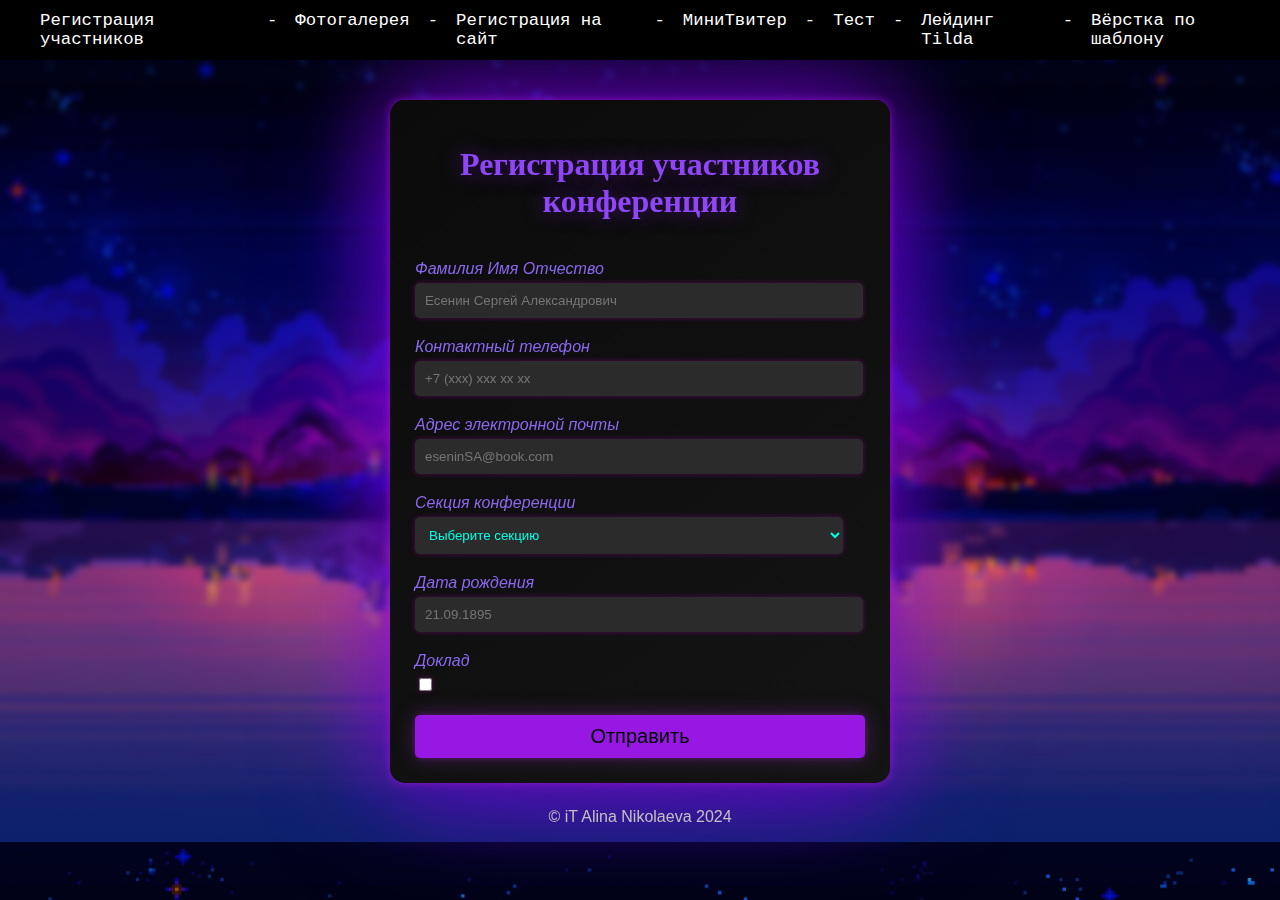
<file: index.html>
<!DOCTYPE html>
<html lang="ru">
<head>
    <meta charset="UTF-8">
    <meta name="viewport" content="width=device-width, initial-scale=1.0">
    <link rel="shortcut icon" href="Ико.png">
    <title>Регистрация участников конференции</title>

    <style>
    body {
        font-family: 'Arial', sans-serif;
        background-color: #1c1c1c;
        color: #ffffff;
        height: 100%;
        display: flex;
        justify-content: center;
        align-items: center;
        flex-direction: column;
        background-image: url(./Фио.jpg);
        backdrop-filter: blur(3px);
        background-size: cover;
        background-position: center;
        margin: 0;
    }

    .nav-bar {
        width: 100%;
        height: 60px;
        background: #000000;
        display: flex;
        justify-content: center;
        align-items: center;
        position: sticky;
        top: 0;
        left: 0;
        z-index: 3;
        font-size: 16px;
    }

    .nav-links-desktop {
        list-style: none;
        display: flex;
        margin: 0;
    }

    .nav-links-desktop a {
        color: #ffffff;
        text-decoration: none;
        margin: 0 18px;
        font-size: 13pt;
        font-family: 'Courier New', Courier, monospace;
        font-weight: 500;
        margin-left: 0%;
    }

    .nav-links-desktop a:hover {
        color: #918d8d;
    }

    .form-container, .result-container {
        background: linear-gradient(145deg, #0b0b0b, #141414);
        border-radius: 15px;
        padding: 25px;
        box-shadow:
        0 0 10px rgba(161, 21, 221, 0.7),  /* Первичный слабый свет */
        0 0 120px rgba(109, 3, 209, 0.5),  /* Средний свет */
        0 0 100px rgba(111, 11, 204, 0.4),  /* Более сильный свет */
        0 0 100px rgba(116, 11, 202, 0.3),  /* Еще более яркий свет */
        0 0 100px rgba(146, 7, 238, 0.2),  /* Самый сильный свет */
        0 0 100px rgba(165, 5, 239, 0.1);  /* Дополнительное свечение */
        width: 450px;
        text-align: center;
        margin-top: 40px;
    }

    h1 {
        color: #8e46f6;
        text-shadow: 0 0 20px #491572;
        margin-bottom: 40px;
        font-family: "Edu AU VIC WA NT Hand", cursive;
    }

    .form-group {
        margin-bottom: 20px;
        text-align: left;
    }

    .form-group label {
        display: block;
        margin-bottom: 5px;
        color: #8b67ef;
        font-style: italic;
    }

    .form-group input, .form-group select {
        width: 95%;
        padding: 10px;
        border: none;
        border-radius: 5px;
        background-color: #2b2b2b;
        color: #00ffe5;
        transition: 0.3s;
        box-shadow: 0 0 5px rgba(225, 5, 225, 0.321);
    }

    .form-group input:focus, .form-group select:focus {
        outline: none;
        box-shadow: 0 0 8px #ce05dc, 0 0 8px #0e08d2;
    }

    .form-group input[type="checkbox"] {
        width: auto;
    }

    .btn {
        background-color: #9718e2;
        font-size: 15pt;
        font-weight: 500;
        color: #000;
        border: none;
        border-radius: 5px;
        padding: 10px;
        cursor: pointer;
        transition: background-color 0.3s;
        width: 100%;
        box-shadow: 0 0 5px rgba(119, 38, 153, 0.5), 0 0 20px rgba(119, 38, 153, 0.5);
    }

    .btn:hover {
        background-color: #8221d2;
        box-shadow: 0 0 5px rgba(45, 85, 242, 0.321), 0 0 5px rgba(45, 85, 242, 0.321);
    }

    .error {
        color: #ff6666;
        font-size: 0.9em;
        margin-top: 5px;
        margin-bottom: 15px;
    }

    .bottom-text {
        text-align: center;
        color: #c4bec4;
        margin-top: 25px;
    }

    .result-container {
        display: none; /* Initially hidden */
    }

    .result-item {
        margin-bottom: 10px;
        text-align: left;
    }
    </style>

</head>
<body>
    <div class="nav-bar">
        <ul class="nav-links-desktop">
            <a href="index.html">Регистрация участников</a>
            <a href="">-</a>
            <a href="2.html">Фотогалерея</a>
            <a href="">-</a>
            <a href="3.html">Регистрация на сайт</a>
            <a href="">-</a>
            <a href="Twitter.html">МиниТвитер</a>
            <a href="">-</a>
            <a href="Test.html">Тест</a>
            <a href="">-</a>
            <a href="http://machinecnc.tilda.ws/">Лейдинг Tilda</a>
            <a href="">-</a>
            <a href="indexx.html">Вёрстка по шаблону</a>
        </ul>
    </div>

    <div class="form-container">
        <h1>Регистрация участников конференции</h1>
        <form id="registration-form">
            <div class="form-group">
                <label for="ФИО">Фамилия Имя Отчество</label>
                <input type="text" id="ФИО" name="ФИО" placeholder="Есенин Сергей Александрович" required>
                <div class="error" id="fullNameError"></div>
            </div>
            <div class="form-group">
                <label for="Телефон">Контактный телефон</label>
                <input type="tel" id="Телефон" name="Телефон" placeholder="+7 (xxx) xxx xx xx" required>
                <div class="error" id="phoneError"></div>
            </div>
            <div class="form-group">
                <label for="Email">Адрес электронной почты</label>
                <input type="email" id="Email" name="Email" placeholder="eseninSA@book.com" required>
                <div class="error" id="emailError"></div>
            </div>
            <div class="form-group">
                <label for="Секция конференции">Секция конференции</label>
                <select id="Секция конференции" name="Секция конференции" required>
                    <option value="">Выберите секцию</option>
                    <option value="Математика">Математика</option>
                    <option value="Физика">Физика</option>
                    <option value="Информатика">Информатика</option>
                </select>
                <div class="error" id="sectionError"></div>
            </div>
            <div class="form-group">
                <label for="Дата рождения">Дата рождения</label>
                <input type="text" id="Дата рождения" name="Дата рождения" placeholder="21.09.1895">
            </div>
            <div class="form-group">
                <label for="Доклад">Доклад</label>
                <input type="checkbox" id="Доклад" name="Доклад">
            </div>
            <div class="form-group" id="topic-container" style="display: none;">
                <label for="Тема доклада">Тема доклада</label>
                <input type="text" id="Тема доклада" name="Тема доклада">
            </div>
            <button type="submit" class="btn">Отправить</button>
        </form>
    </div>

    <div class="result-container" id="result-container">
        <h1>Ваши ответы</h1>
        <div class="result-item" id="resultFullName"></div>
        <div class="result-item" id="resultPhone"></div>
        <div class="result-item" id="resultEmail"></div>
        <div class="result-item" id="resultSection"></div>
        <div class="result-item" id="resultBirthDate"></div>
        <div class="result-item" id="resultReport"></div>
        <div class="result-item" id="resultTopic"></div>
    </div>

    <script>
        document.getElementById('Доклад').addEventListener('change', function() {
            const topicContainer = document.getElementById('topic-container');
            topicContainer.style.display = this.checked ? 'block' : 'none';
        });

        document.getElementById('registration-form').addEventListener('submit', function(event) {
            event.preventDefault();

            // Get form data
            const fullName = document.getElementById('ФИО').value.trim();
            const phone = document.getElementById('Телефон').value.trim();
            const email = document.getElementById('Email').value.trim();
            const section = document.getElementById('Секция конференции').value;
            const birthDate = document.getElementById('Дата рождения').value.trim();
            const isReport = document.getElementById('Доклад').checked;
            const topic = document.getElementById('Тема доклада').value.trim();

            // Basic validation
            let isValid = true;
            document.getElementById('fullNameError').textContent = '';
            document.getElementById('phoneError').textContent = '';
            document.getElementById('emailError').textContent = '';
            document.getElementById('sectionError').textContent = '';

            // Validate Full Name: Only Russian letters
            const fullNameRegex = /^[А-Яа-яЁё\s]+$/;
            if (!fullName || !fullNameRegex.test(fullName)) {
                document.getElementById('fullNameError').textContent = 'Пожалуйста, введите корректное ФИО (только буквы русского алфавита).';
                isValid = false;
            }

            // Validate Phone: Must start with +7, only digits, and 11 characters
            const phoneRegex = /^\+7\d{10}$/;
            if (!phone || !phoneRegex.test(phone)) {
                document.getElementById('phoneError').textContent = 'Пожалуйста, введите корректный номер телефона (должен начинаться с +7 и содержать 11 цифр).';
                isValid = false;
            }

            // Validate Email: Basic email format validation
            const emailRegex = /^[^\s@]+@[^\s@]+\.[^\s@]+$/;
            if (!email || !emailRegex.test(email)) {
                document.getElementById('emailError').textContent = 'Пожалуйста, введите корректный адрес электронной почты.';
                isValid = false;
            }

            // Validate Section: Ensure section is selected
            if (!section) {
                document.getElementById('sectionError').textContent = 'Пожалуйста, выберите секцию конференции.';
                isValid = false;
            }

            // If report is checked, validate topic
            if (isReport && !topic) {
                alert('Пожалуйста, введите тему вашего доклада.');
                isValid = false;
            }

            // If valid, display results
            if (isValid) {
                document.getElementById('resultFullName').textContent = 'ФИО: ' + fullName;
                document.getElementById('resultPhone').textContent = 'Телефон: ' + phone;
                document.getElementById('resultEmail').textContent = 'Email: ' + email;
                document.getElementById('resultSection').textContent = 'Секция: ' + section;
                document.getElementById('resultBirthDate').textContent = 'Дата рождения: ' + birthDate;
                document.getElementById('resultReport').textContent = 'Доклад: ' + (isReport ? 'Да' : 'Нет');
                document.getElementById('resultTopic').textContent = isReport ? 'Тема доклада: ' + topic : '';

                // Show the results container and hide the form
                document.querySelector('.form-container').style.display = 'none';
                document.getElementById('result-container').style.display = 'block';
            }
        });
    </script>
    <p class="bottom-text">&copy; iT Alina Nikolaeva 2024</p>
</body>
</html>
</file>
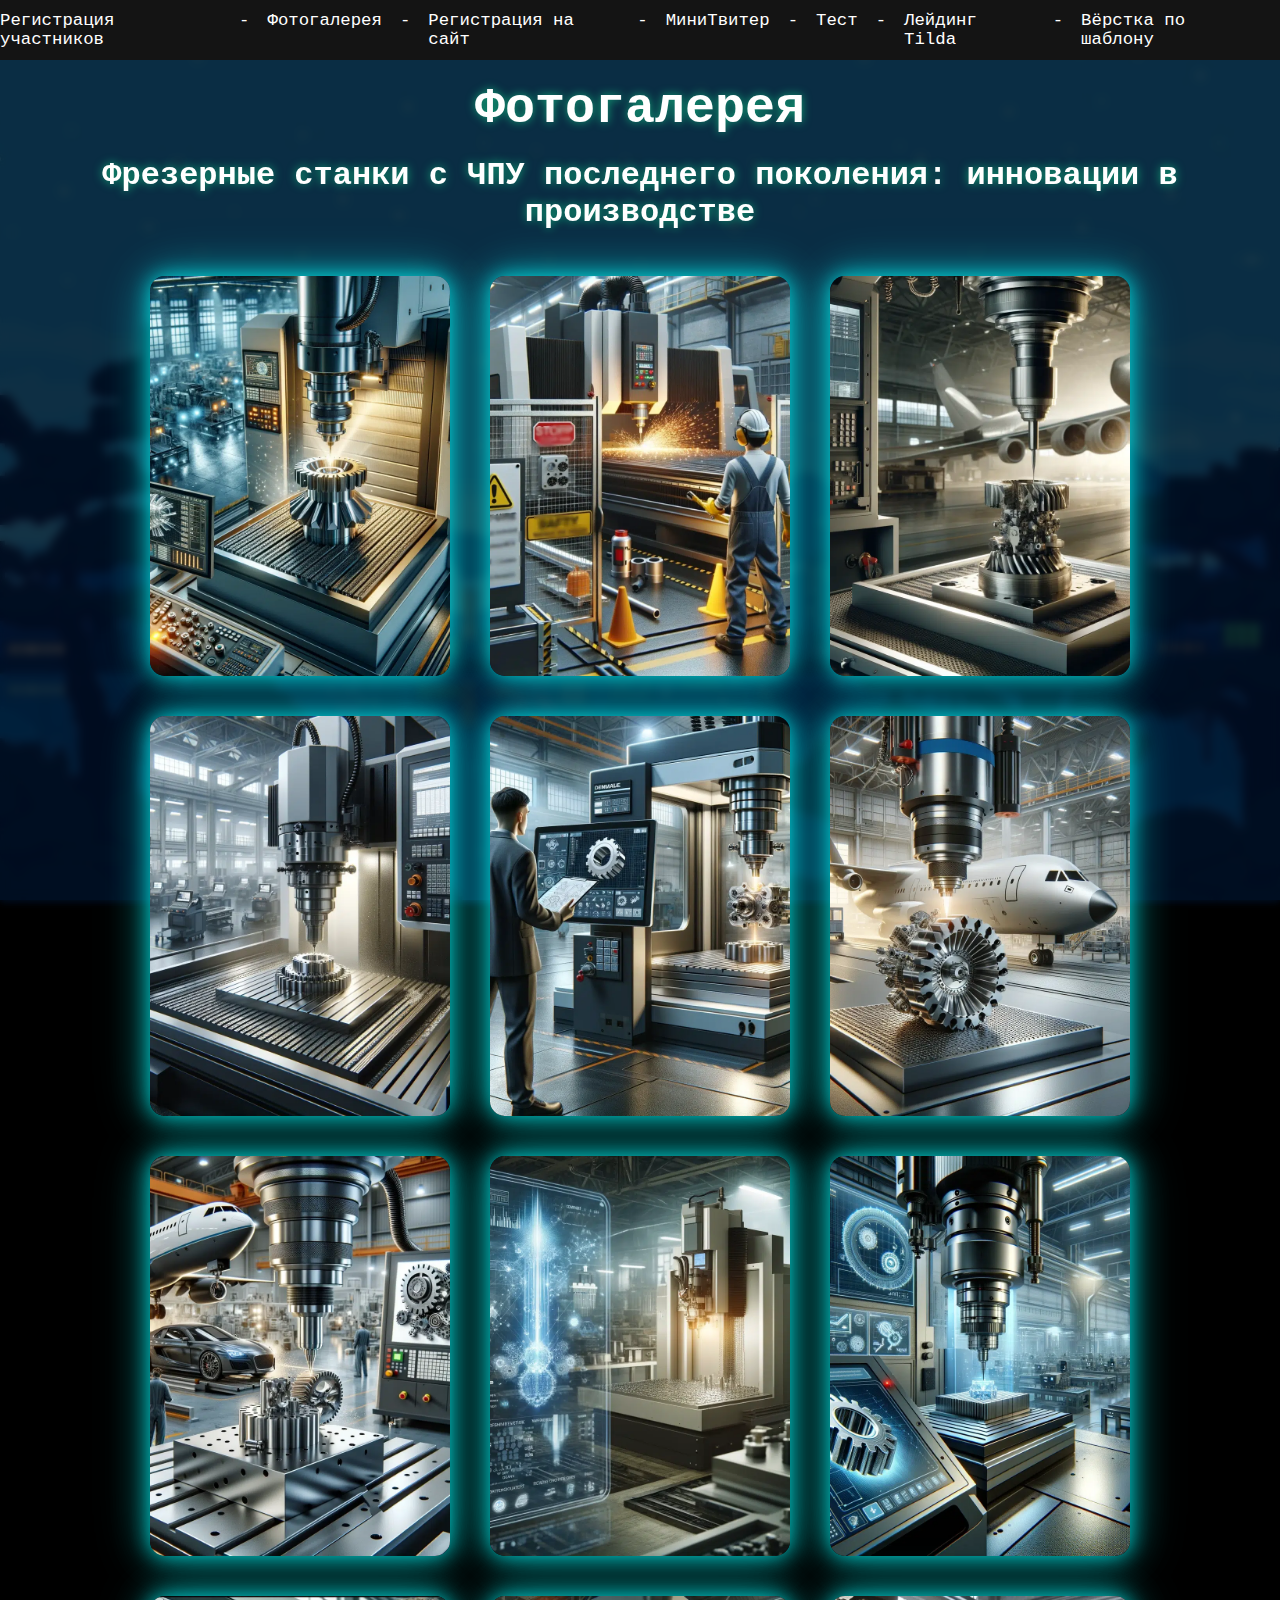
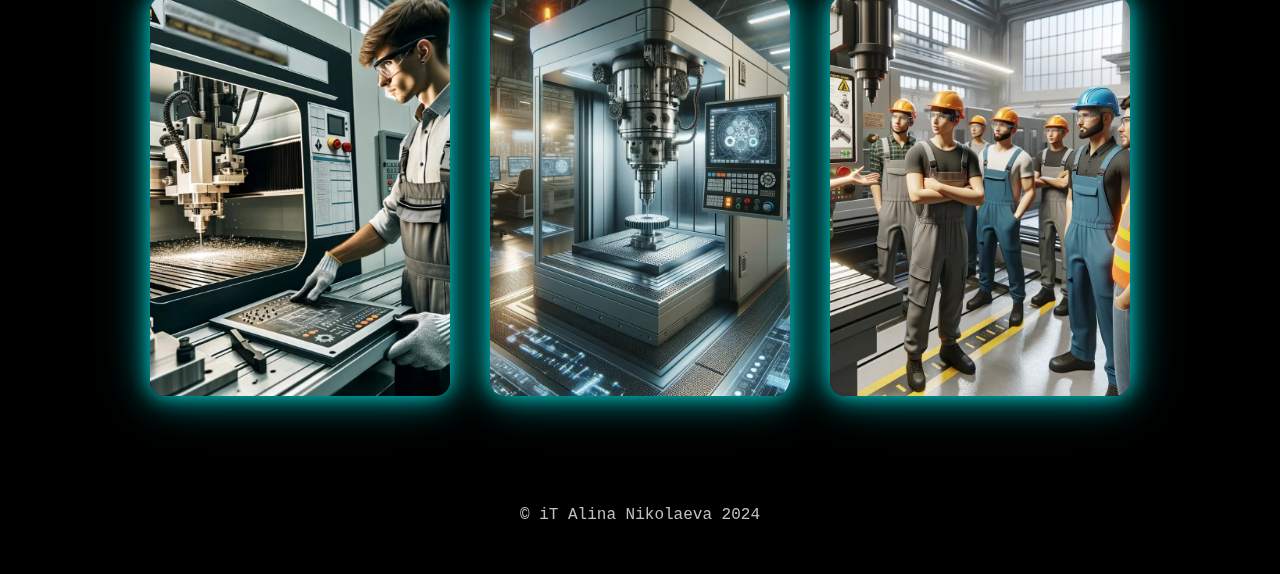
<file: 2.html>
<!DOCTYPE html>
<html lang="ru">
<head>
    <meta charset="UTF-8">
    <meta name="viewport" content="width=device-width, initial-scale=1.0">
    <link rel="shortcut icon" href="Иконка.png">
    <title>Фотогалерея CNC</title>
    <link rel="stylesheet" href="2.css">
    <script src="2.js"></script>
</head>
<body>
        <div class="background"></div>
      <div class="background">
        <div class="blur"></div>
      </div>
      
      <div class="nav-bar">
        <ul class="nav-links-desktop">
            <a href="index.html">Регистрация участников</a>
            <a href="">-</a>
            <a href="2.html">Фотогалерея</a>
            <a href="">-</a>
            <a href="3.html">Регистрация на сайт</a>
            <a href="">-</a>
            <a href="Twitter.html">МиниТвитер</a>
            <a href="">-</a>
            <a href="Test.html">Тест</a>
            <a href="">-</a>
            <a href="http://machinecnc.tilda.ws/">Лейдинг Tilda</a>
            <a href="">-</a>
            <a href="indexx.html">Вёрстка по шаблону</a>
        </ul>
    </div>

    <h1>Фотогалерея</h1>
    <h2>Фрезерные станки с ЧПУ последнего поколения: инновации в производстве</h2>
        <div class="gallery">
        <div class="photo" onclick="openModal(0)">
            <img src="1.webp" alt="Фото">
        </div>
        <div class="photo" onclick="openModal(1)">
            <img src="11.webp" alt="Фото11">
        </div>
        <div class="photo" onclick="openModal(2)">
            <img src="3.webp" alt="Фото3">
        </div>
        <div class="photo" onclick="openModal(3)">
            <img src="4.webp" alt="Фото4">
        </div>
        <div class="photo" onclick="openModal(4)">
            <img src="5.webp" alt="Фото5">
        </div>
        <div class="photo" onclick="openModal(5)">
            <img src="6.webp" alt="Фото6">
        </div>
        <div class="photo" onclick="openModal(6)">
            <img src="7.webp" alt="Фото7">
        </div>
        <div class="photo" onclick="openModal(7)">
            <img src="8.webp" alt="Фото8">
        </div>
        <div class="photo" onclick="openModal(8)">
            <img src="9.webp" alt="Фото9">
        </div>
        <div class="photo" onclick="openModal(9)">
            <img src="10.webp" alt="Фото10">
        </div>
        <div class="photo" onclick="openModal(10)">
            <img src="2.webp" alt="Фото2">
        </div>
        <div class="photo" onclick="openModal(11)">
            <img src="12.webp" alt="Фото12">
    </div>

    <!-- Модальное окно -->
    <div id="modal" class="modal">
        <span class="close" onclick="closeModal()">&times;</span>
        <img class="modal-content" id="modalImg">
        <div class="modal-controls">
            <span class="prev" onclick="changePhoto(-1)">&#10094;</span>
            <span class="next" onclick="changePhoto(1)">&#10095;</span>
        </div>
    </div>
    <p class="bottom-text">&copy; iT Alina Nikolaeva 2024</p>
</body>
</html>
</file>
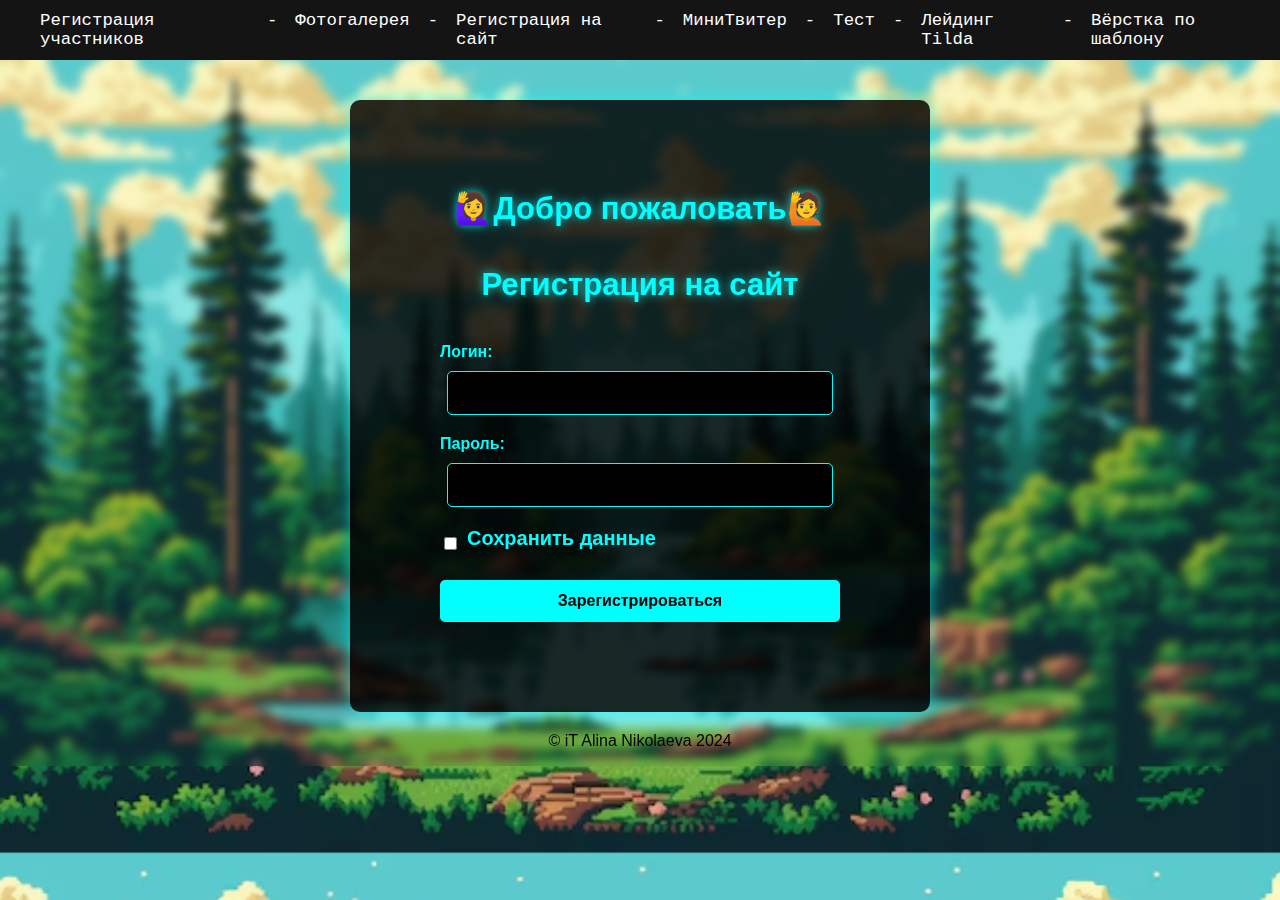
<file: 3.html>
<!DOCTYPE html>
<html lang="ru">
<head>
    <meta charset="UTF-8">
    <meta name="viewport" content="width=device-width, initial-scale=1.0">
    <link rel="shortcut icon" href="рег.png">
    <title>Регистрация и Вход</title>

    <style>
    body {
        font-family: 'Arial', sans-serif;
        background-color: #000;
        color: #fff;
        display: flex;
        flex-direction: column;
        justify-content: center;
        align-items: center;
        height: 100%;
        margin: 0;
        background-image: url(./лес\ вод..avif);
        background-size: cover;
        backdrop-filter: blur(5px);
    }

    .form-container {
        background: rgba(0, 0, 0, 0.828);
        padding: 90px;
        border-radius: 10px;
        box-shadow: 0 0 15px rgba(0, 255, 255, 0.5), 0 0 30px rgba(0, 255, 255, 0.2);
        width: 400px;
        text-align: center;
        margin-top: 40px;
    }

    h2 {
        color: #0ff;
        text-shadow: 0 0 10px rgba(0, 255, 255, 0.8);
        margin-bottom: 40px;
        font-size: 31.1px;
        margin-top: 0%;
                }

    label {
        display: block;
        text-align: left;
        margin-bottom: 10px;
        font-weight: bold;
        color: #0ff;
    }

    input[type="text"], input[type="password"] {
        width: 90%;
        padding: 12px;
        margin-bottom: 20px;
        border: 1px solid #0ff;
        border-radius: 5px;
        background: #000;
        color: #0ff;
        font-size: 16px;
    }

    .checkbox-container {
        display: flex;
        align-items: center;
        justify-content: left;
        margin-bottom: 20px;
    }

    .checkbox-container input {
        margin-right: 10px;
    }

    .checkbox-container label {
        font-size: 20px;
        color: #0ff;
    }

    button {
        width: 100%;
        padding: 12px;
        border: none;
        background-color: #0ff;
        color: #000;
        font-size: 16px;
        font-weight: bold;
        border-radius: 5px;
        cursor: pointer;
    }

    .message {
        color: #1aff00;
        font-size: 14px;
        margin-top: 10px;
    }

    .nav-bar {
        width: 100%;
        height: 60px;
        background: #141414;
        display: flex;
        justify-content: center;
        align-items: center;
        position: sticky;
        top: 0;
        left: 0;
        z-index: 3;
        font-size: 16px;
    }

    .nav-links-desktop {
        list-style: none;
        display: flex;
        margin: 0;
    }

    .nav-links-desktop a {
        color: #ffffff;
        text-decoration: none;
        margin: 0 18px;
        font-size: 13pt;
        font-family: 'Courier New', Courier, monospace;
        font-weight: 500;
        margin-left: 0%;
    }

    .nav-links-desktop a:hover {
        color: #918d8d;
    }

    .bottom-text {
        text-align: center;
        color: #000000;
        margin-top: 20px;
    }
    </style>

</head>
<body>
    <div class="nav-bar">
        <ul class="nav-links-desktop">
            <a href="index.html">Регистрация участников</a>
            <a href="">-</a>
            <a href="2.html">Фотогалерея</a>
            <a href="">-</a>
            <a href="3.html">Регистрация на сайт</a>
            <a href="">-</a>
            <a href="Twitter.html">МиниТвитер</a>
            <a href="">-</a>
            <a href="Test.html">Тест</a>
            <a href="">-</a>
            <a href="http://machinecnc.tilda.ws/">Лейдинг Tilda</a>
            <a href="">-</a>
            <a href="indexx.html">Вёрстка по шаблону</a>
        </ul>
    </div>

    <!-- Форма регистрации -->
    <div id="registration-form" class="form-container" style="display: block;">
        <h2>&#128587;&#8205;&#9792;&#65039;&#65039;Добро пожаловать&#128587;</h2>
        <h2>Регистрация на сайт</h2>
        <form onsubmit="registerUser(event)">
            <label for="login">Логин:</label>
            <input type="text" id="login" required pattern="[A-Za-z0-9_-]+">

            <label for="password">Пароль:</label>
            <input type="password" id="password" required minlength="6">

            <div class="checkbox-container">
                <input type="checkbox" id="remember" name="remember">
                <label for="remember">Сохранить данные</label>
            </div>

            <div class="message" id="register-message"></div>

            <button type="submit">Зарегистрироваться</button>
        </form>
    </div>

    <!-- Форма входа -->
    <div id="login-form" class="form-container" style="display: none;">
        <h2>Вход</h2>
        <form onsubmit="loginUser(event)">
            <label for="login">Логин:</label>
            <input type="text" id="login-input" required>

            <label for="password">Пароль:</label>
            <input type="password" id="password-input" required>

            <div class="checkbox-container">
                <input type="checkbox" id="auto-login" name="auto-login">
                <label for="auto-login">Автоматически авторизоваться</label>
            </div>

            <div class="message" id="login-message"></div>

            <button type="submit">Войти</button>
        </form>
    </div>

    <!-- Логика регистрации и входа -->
    <script>
        let users = [];

        function isLoginUnique(login) {
            return !users.some(user => user.login === login);
        }

        function registerUser(event) {
            event.preventDefault();
            const login = document.getElementById('login').value;
            const password = document.getElementById('password').value;
            const remember = document.getElementById('remember').checked;
            const message = document.getElementById('register-message');

            if (isLoginUnique(login)) {
                users.push({ login, password });
                if (remember) {
                    localStorage.setItem('users', JSON.stringify(users));
                }
                message.textContent = 'Регистрация прошла успешно! Перенаправление на вход...';
                setTimeout(showLoginForm, 1000);
            } else {
                message.textContent = 'Пользователь с таким логином уже существует!';
            }
        }

        function showLoginForm() {
            document.getElementById('registration-form').style.display = 'none';
            document.getElementById('login-form').style.display = 'block';
        }

        function loginUser(event) {
            event.preventDefault();
            const login = document.getElementById('login-input').value;
            const password = document.getElementById('password-input').value;
            const autoLogin = document.getElementById('auto-login').checked;
            const message = document.getElementById('login-message');

            const user = users.find(user => user.login === login && user.password === password);

            if (user) {
                if (autoLogin) {
                    localStorage.setItem('currentUser', JSON.stringify(user));
                } else {
                    sessionStorage.setItem('currentUser', JSON.stringify(user));
                }
                message.textContent = 'Вход выполнен! Перенаправление на страницу сообщений...';
                setTimeout(redirectToMessages, 1000);
            } else {
                message.textContent = 'Неверный логин или пароль!';
            }
        }

        function redirectToMessages() {
            window.location.href = 'messages.html';
        }

        window.onload = function() {
            const savedUsers = localStorage.getItem('users');
            if (savedUsers) {
                users = JSON.parse(savedUsers);
            }

            const currentUser = JSON.parse(localStorage.getItem('currentUser') || sessionStorage.getItem('currentUser'));
            if (currentUser) {
                window.location.href = 'messages.html';
            }
        };
    </script>
    <p class="bottom-text">&copy; iT Alina Nikolaeva 2024</p>
</body>
</html>
</file>
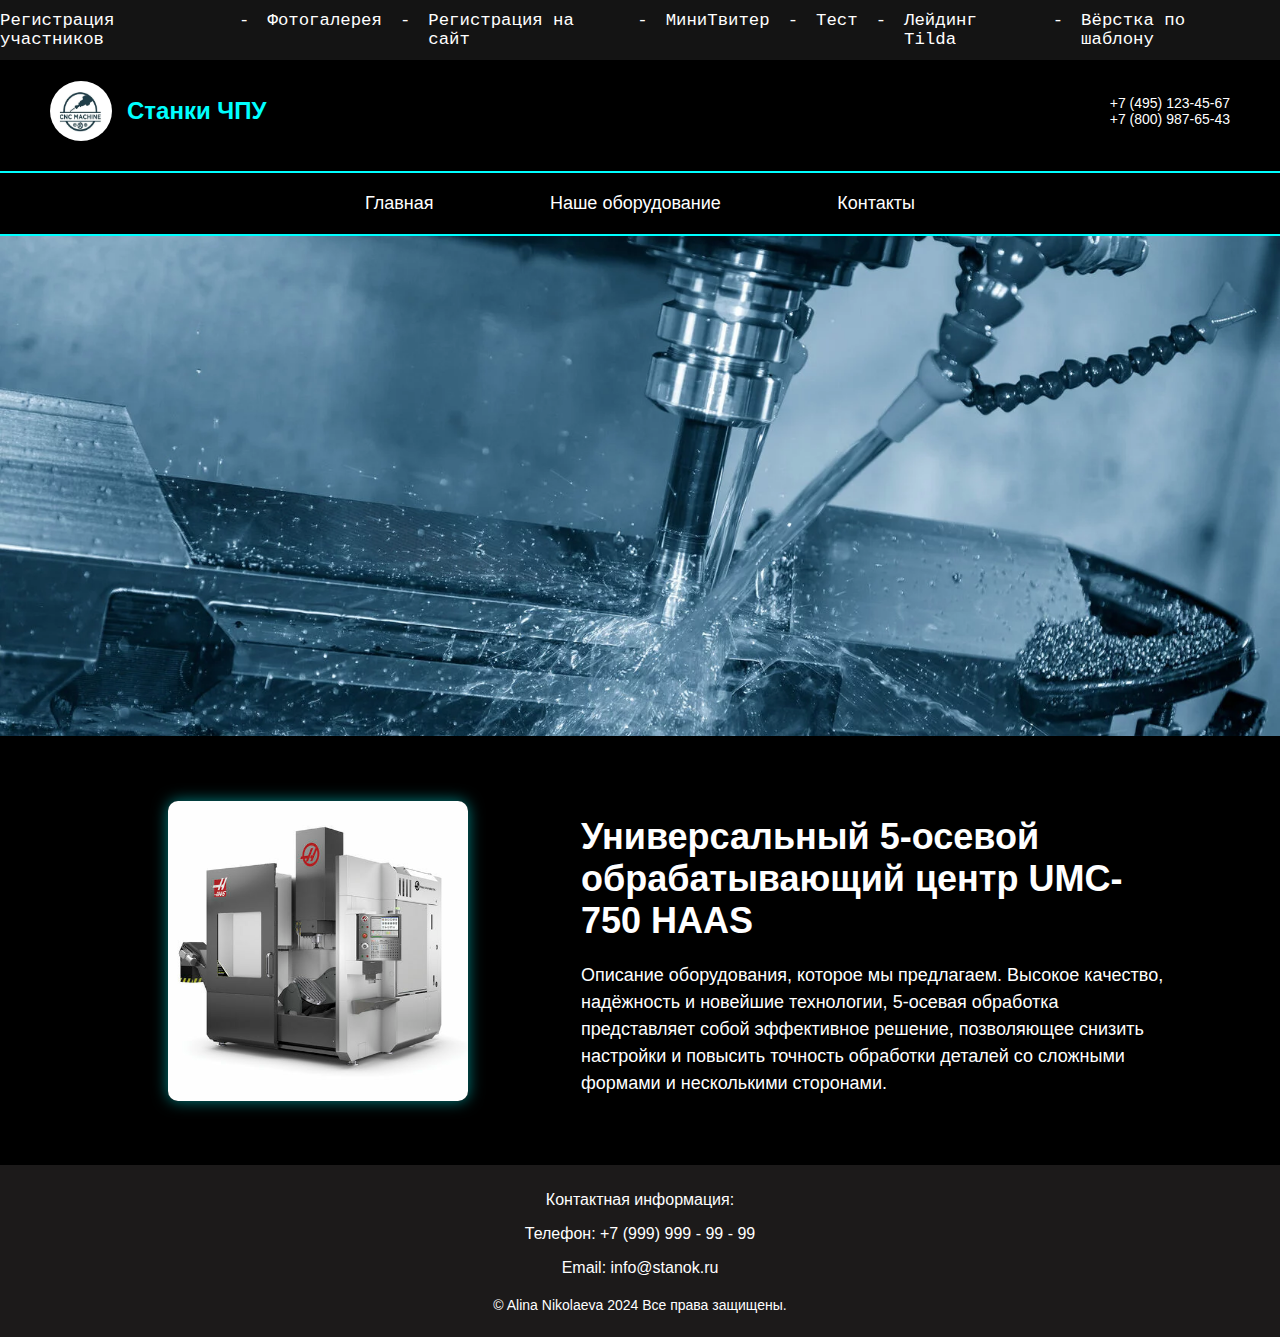
<file: indexx.html>
<!DOCTYPE html>
<html lang="ru">
<head>
    <meta charset="UTF-8">
    <meta name="viewport" content="width=device-width, initial-scale=1.0">
    <link rel="shortcut icon" href="logo.jpg">
    <title>Вёрстка</title>

    <style>
    /* Общие стили для страницы */
    body {
        font-family: 'Arial', sans-serif;
        margin: 0;
        padding: 0;
        background-color: #000;
        color: #fff;
    }

    /* Шапка сайта */
    .header {
        display: flex;
        justify-content: space-between;
        align-items: center;
        padding: 30px 50px;
        background-color: rgba(0, 0, 0, 0.8);
        border-bottom: 2px solid #0ff;
        margin-top: 4%;
    }

    .logo {
        display: flex;
        align-items: center;
    }

    .logo img {
        width: 62px;
        height: 60px;
        margin-right: 15px;
        border-radius: 80%;
    }

    .logo h1 {
        color: #0ff;
        margin: 0;
        font-size: 24px;
    }

    .contacts {
        text-align: right;
    }

    .contacts p {
        margin: 0;
        font-size: 14px;
    }

    /* Навигация */
    .banner {
        background-color: rgba(0, 0, 0, 0.9);
        padding: 20px 0;
        text-align: center;
        background-color: rgba(0, 0, 0, 0.8);
        border-bottom: 2px solid #0ff;
        margin-top: 0%;
    }

    .banner-nav {
        list-style: none;
        padding: 0;
        margin: 0;
    }

    .banner-nav li {
        display: inline-block;
        margin: 0 16px;
    }

    .banner-nav a {
        color: #fff;
        text-decoration: none;
        font-size: 18px;
        padding: 10px 40px;
        font-weight: 100;
    }

    .banner-nav a:hover {
        color: #9e99998f;
    }

    /* Блок с изображением во всю ширину */
    .image-block {
        width: 100%;
        height: 500px;
        background: url('./baner.jpg') no-repeat center center;
        background-size: cover;
        position: relative;
    }

    /* Блок с изображением и текстом */
    .info-block {
        display: flex;
        justify-content: space-between;
        padding: 50px;
        align-items: center;
        background-color: rgba(0, 0, 0, 0.9);
    }

    .info-block img {
        width: 300px;
        height: 300px;
        border-radius: 10px;
        box-shadow: 0 0 15px rgba(0, 255, 255, 0.5);
        margin-left: 10%;
    }

    .info-text {
        max-width: 50%;
        color: #fff;
        text-align: left;
        padding-left: 20px;
        margin-right: 5%;
    }

    .info-text h2 {
        font-size: 36px;
        margin-bottom: 20px;
    }

    .info-text p {
        font-size: 18px;
        line-height: 1.5;
    }

    /* Стили для навбара */
    .nav-bar {
        width: 100%;
        height: 60px;
        background: #141414;
        display: flex;
        justify-content: center;
        align-items: center;
        position: fixed;
        top: 0;
        left: 0;
        z-index: 3;
        font-size: 16px;
    }

    .nav-links-desktop {
        list-style: none;
        display: inline-flex;
        padding: 0;
    }

    .nav-links-desktop a {
        color: #ffffff;
        text-decoration: none;
        margin: 0 18px;
        font-size: 13pt;
        font-family: 'Courier New', Courier, monospace;
        font-weight: 500;
        margin-left: 0%;
    }
    
    .nav-links-desktop a:hover {
        color: #00ffcc;
    }
    </style>

</head>
<body>
    <div class="nav-bar">
        <ul class="nav-links-desktop">
            <a href="index.html">Регистрация участников</a>
            <a href="">-</a>
            <a href="2.html">Фотогалерея</a>
            <a href="">-</a>
            <a href="3.html">Регистрация на сайт</a>
            <a href="">-</a>
            <a href="Twitter.html">МиниТвитер</a>
            <a href="">-</a>
            <a href="Test.html">Тест</a>
            <a href="">-</a>
            <a href="http://machinecnc.tilda.ws/">Лейдинг Tilda</a>
            <a href="">-</a>
            <a href="indexx.html">Вёрстка по шаблону</a>
        </ul>
    </div>

    <!-- Шапка сайта -->
    <div class="header">
        <div class="logo">
            <img src="logo.jpg" alt="Логотип">
            <h1>Станки ЧПУ</h1>
        </div>
        <div class="contacts">
            <p>+7 (495) 123-45-67</p>
            <p>+7 (800) 987-65-43</p>
        </div>
    </div>

    <!-- Баннер с навигацией -->
    <div class="banner">
        <ul class="banner-nav">
            <li><a href="#home">Главная</a></li>
            <li><a href="#equipment">Наше оборудование</a></li>
            <li><a href="#contacts">Контакты</a></li>
        </ul>
    </div>

    <!-- Блок с изображением во всю ширину -->
    <div class="image-block"></div>

    <!-- Информационный блок с фото -->
    <div class="info-block">
        <img src="stanok.jpg" alt="Фото оборудования">
        <div class="info-text">
            <h2>Универсальный 5-осевой обрабатывающий центр UMC-750 HAAS</h2>
            <p>Описание оборудования, которое мы предлагаем. Высокое качество, надёжность и новейшие технологии, 5-осевая обработка представляет собой эффективное решение, позволяющее снизить настройки и повысить точность обработки деталей со сложными формами и несколькими сторонами.</p>
        </div>
    </div>

    <!-- Подвал сайта -->
<footer style="background-color: rgba(53, 50, 50, 0.527); padding: 10px 0; color: #fff; text-align: center;">
    
    <div style="margin-bottom: 20px;">
        <p style="font-size: 16px;">Контактная информация:</p>
        <p>Телефон: +7 (999) 999 - 99 - 99</p>
        <p>Email: info@stanok.ru</p>
    </div>
    <div>
        <p style="font-size: 14px;">&copy; Alina Nikolaeva 2024 Все права защищены.</p>
    </div>
</footer>
</body>
</html>
</file>
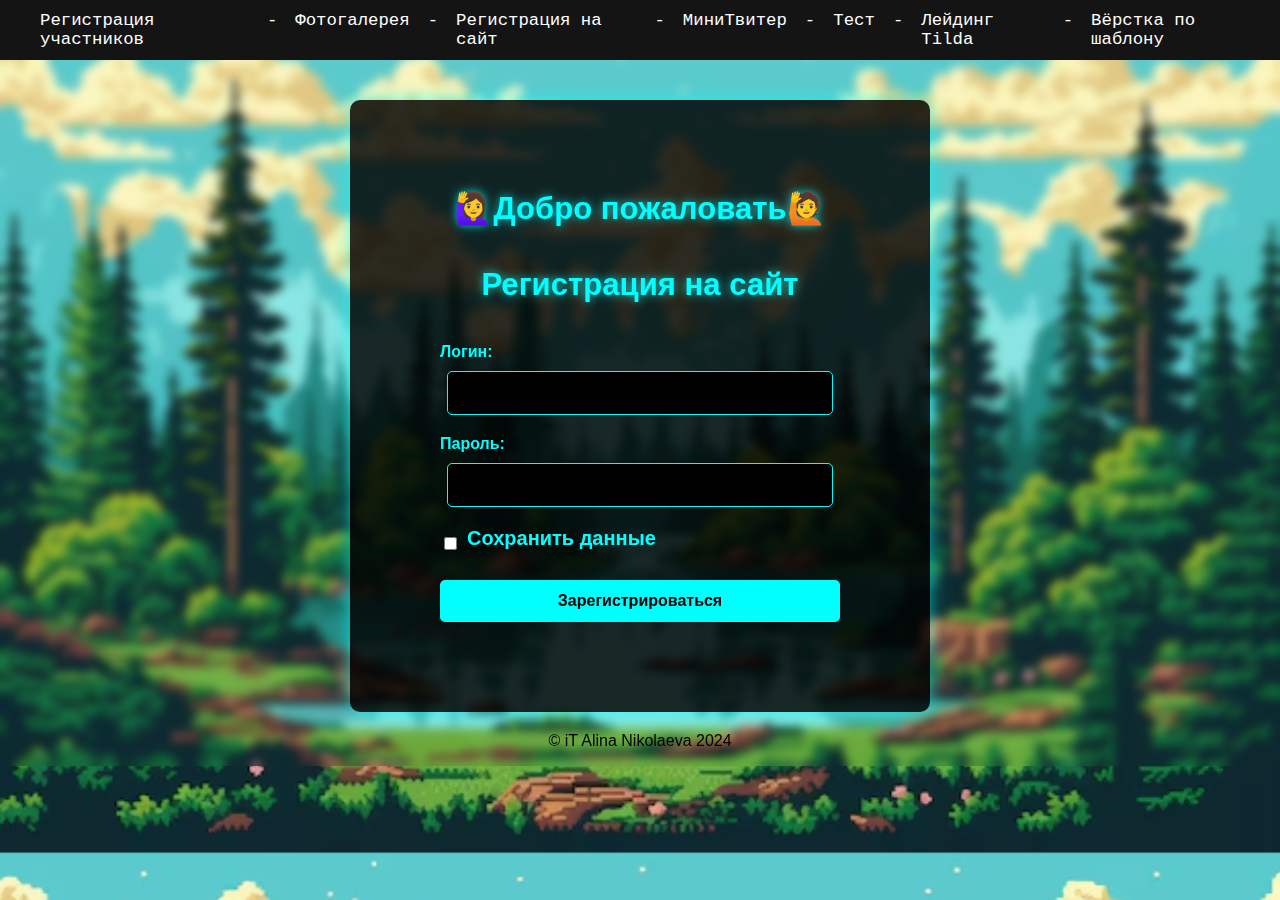
<file: messages.html>
<!DOCTYPE html>
<html lang="ru">
<head>
    <meta charset="UTF-8">
    <meta name="viewport" content="width=device-width, initial-scale=1.0">
    <title>Сообщения</title>
    <style>
        body {
            font-family: 'Arial', sans-serif;
            background-color: #000;
            color: #fff;
            display: flex;
            justify-content: center;
            align-items: center;
            height: 100vh;
            margin: 0;
        }

        .message-container {
            text-align: center;
            color: #0ff;
            font-size: 24px;
            background: rgba(0, 0, 0, 0.8);
            padding: 20px;
            border-radius: 10px;
            box-shadow: 0 0 15px rgba(0, 255, 255, 0.5), 0 0 30px rgba(0, 255, 255, 0.2);
        }
    </style>
</head>
<body>

    <div class="message-container">
        <h1>Добро пожаловать на страницу сообщений!</h1>
        <p>Здесь будут отображаться ваши сообщения.</p>
        <button onclick="logout()">Выйти</button>
    </div>

    <script>
        function checkAuthorization() {
            const currentUser = JSON.parse(localStorage.getItem('currentUser') || sessionStorage.getItem('currentUser'));
            if (!currentUser) {
                window.location.href = '3.html'; // Редирект на страницу регистрации
            }
        }

        function logout() {
            // Удаляем данные авторизации из localStorage и sessionStorage
            localStorage.removeItem('currentUser');
            sessionStorage.removeItem('currentUser');

            // Перенаправляем на страницу регистрации
            window.location.href = '3.html'; // Важно: здесь должен быть корректный путь к странице
        }

        // Проверяем авторизацию при загрузке страницы
        window.onload = checkAuthorization;
    </script>

</body>
</html>
</file>
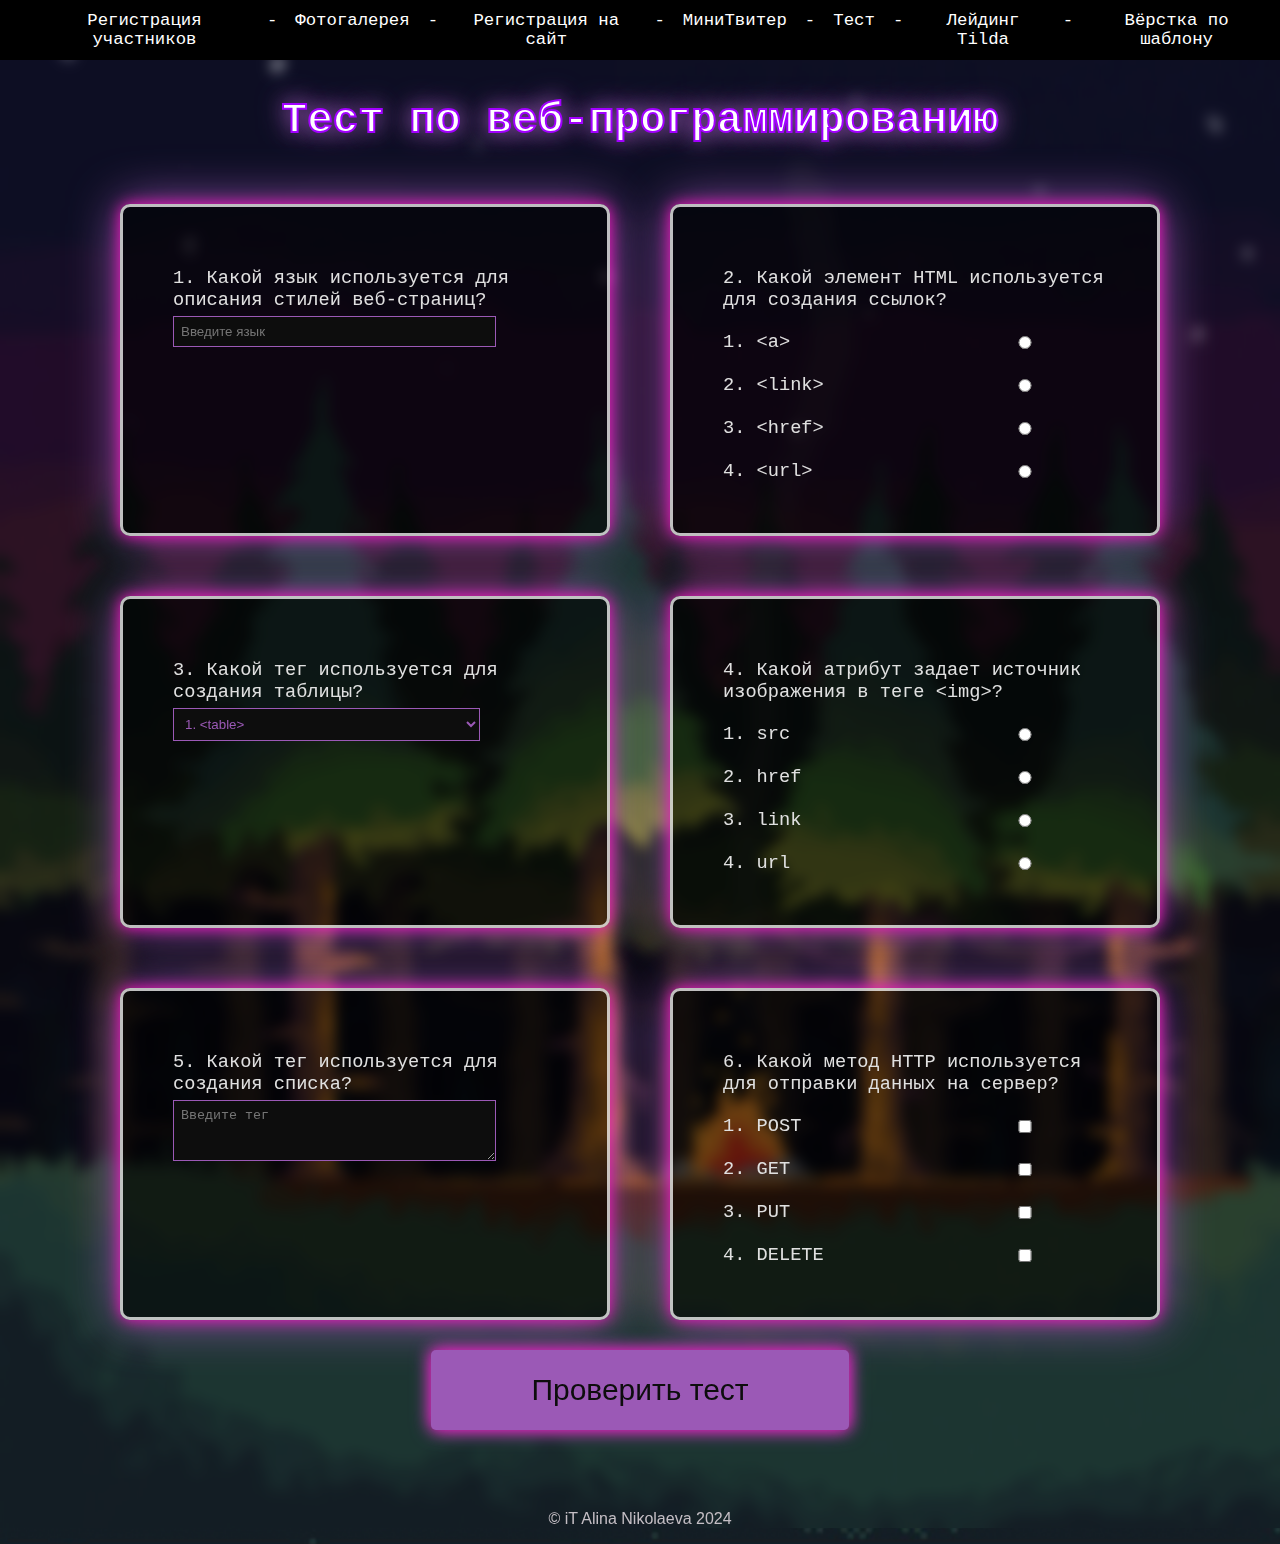
<file: Test.html>
<!DOCTYPE html>
<html lang="ru">
<head>
    <meta charset="UTF-8">
    <meta name="viewport" content="width=device-width, initial-scale=1.0">
    <link rel="shortcut icon" href="тест.png">
    <title>Тест по веб-программированию</title>
    
    <style>
    /* Неоновый стиль */
    body {
        font-family: 'Gill Sans', 'Gill Sans MT', Calibri, 'Trebuchet MS', sans-serif;
        background-color: #0D0D0D;
        color: #E0E0E0;
        text-align: center;
        background: linear-gradient(45deg, #2e6292, #500e5e);
        background-size: cover;
        background-image: url(./Лес.png);
        backdrop-filter: blur(7px);
        margin: 0;
        padding-top: 0px; /* Отступ для шапки */
    }

    h1, h2 {
        color: #ffffff; /* Фиолетовый цвет */
        text-shadow:0 0 20px #9B59B6, 0 0 30px #9B59B6;
        margin-top: -1%;
        font-size: 32pt;
        -webkit-text-stroke: 2px #a200ff;
        font-family: 'Courier New', Courier, monospace;
    }

    .container {
        display: flex;
        flex-wrap: wrap;
        justify-content: center;
        margin-top: 20px;
    }

    .question {
        background-color: #00000092;
        border-radius: 10px;
        padding: 50px;
        margin: 30px;
        flex-basis: 30%;
        box-shadow: 0 0 15px #f611c0, 0 0 50px #9B59B6;
        display: flex;
        flex-direction: column;
        border: 3px solid rgba(255, 255, 255, 0.74);
    }

    label {
        font-size: 14pt;
        display: block;
        margin-top: 10px;
        text-align: left;
        font-family: 'Courier New', Courier, monospace;
    }

    .options {
        display: flex;
        justify-content: flex-end;
        align-items: center;
        margin-top: 10px;
    }

    /* Фиксированная ширина для текста */
    .options label {
        display: flex;
        justify-content: space-between;
        align-items: center;
        width: 100%;
        text-align: left;
    }

    .options label span {
        display: inline-block;
        min-width: 200px; /* Устанавливаем фиксированную ширину */
        margin-right: 10px;
    }

    input[type="radio"], input[type="checkbox"] {
        margin-left: 10px;
    }

    input, select, textarea {
        background-color: #0D0D0D;
        color: #9B59B6; /* Фиолетовый цвет */
        border: 1px solid #9B59B6;
        padding: 7px;
        border-radius: 0px;
        width: 80%;
        margin: 5px 0;
    }

    button {
        background-color: #9B59B6; /* Фиолетовый цвет */
        box-shadow: 0 0 15px #f611c0, 0 0 20px #9B59B6;
        color: #0D0D0D;
        border: none;
        padding: 23px 100px;
        border-radius: 5px;
        cursor: pointer;
        font-size: 30px;
    }

    button:hover {
        box-shadow: 0 0 10px #9B59B6, 0 0 20px #9B59B6;
    }

    /* Модальное окно */
    .modal {
        display: none; /* Скрыто по умолчанию */
        position: fixed; /* Остается на месте при прокрутке */
        z-index: 1000; /* Сверху других элементов */
        left: 0;
        top: 0;
        width: 100%; /* Полная ширина */
        height: 100%; /* Полная высота */
        overflow: auto; /* Прокрутка если необходимо */
        background-color: rgba(0, 0, 0, 0.7); /* Фон с прозрачностью */
    }

    .modal-content {
        background-color: #222;
        margin: 15% auto; /* 15% от верхней и центр */
        padding: 20px;
        border: 1px solid #9B59B6;
        border-radius: 0px;
        width: 35%; /* Ширина модального окна */
        color: #9B59B6; /* Цвет текста внутри */
    }

    .close {
        color: #9B59B6;
        float: right;
        font-size: 28px;
        font-weight: bold;
    }

    .close:hover,
    .close:focus {
        color: #fff;
        text-decoration: none;
        cursor: pointer;
    }

    .nav-bar {
        width: 100%;
        height: 60px;
        background: #000000;
        display: flex;
        justify-content: center;
        align-items: center;
        position: sticky;
        top: 0;
        left: 0;
        z-index: 3;
        font-size: 16px;
    }

    .nav-links-desktop {
        list-style: none;
        display: flex;
        margin: 0;
    }

    .nav-links-desktop a {
        color: #ffffff;
        text-decoration: none;
        margin: 0 18px;
        font-size: 13pt;
        font-family: 'Courier New', Courier, monospace;
        font-weight: 500;
        margin-left: 0%;
    }

    .nav-links-desktop a:hover {
        color: #918d8d;
    }

    .bottom-text {
        text-align: center;
        color: #c4bec4;
        margin-top: 80px;
    }
    </style>
</head>
<body>
    <div class="nav-bar">
        <ul class="nav-links-desktop">
            <a href="index.html">Регистрация участников</a>
            <a href="">-</a>
            <a href="2.html">Фотогалерея</a>
            <a href="">-</a>
            <a href="3.html">Регистрация на сайт</a>
            <a href="">-</a>
            <a href="Twitter.html">МиниТвитер</a>
            <a href="">-</a>
            <a href="Test.html">Тест</a>
            <a href="">-</a>
            <a href="http://machinecnc.tilda.ws/">Лейдинг Tilda</a>
            <a href="">-</a>
            <a href="indexx.html">Вёрстка по шаблону</a>
        </ul>
    </div>

    <h1></br>Тест по веб-программированию</br></h1>
    
    <form id="quizForm">
        <div class="container">
            <!-- Вопрос 1 -->
            <div class="question">
                <label>1. Какой язык используется для описания стилей веб-страниц?</label>
                <input type="text" name="q1" placeholder="Введите язык">
            </div>

            <!-- Вопрос 2 -->
            <div class="question">
                <label>2. Какой элемент HTML используется для создания ссылок?</label>
                <div class="options">
                    <label><span>1. &lt;a&gt;</span><input type="radio" name="q2" value="a"></label>
                </div>
                <div class="options">
                    <label><span>2. &lt;link&gt;</span><input type="radio" name="q2" value="link"></label>
                </div>
                <div class="options">
                    <label><span>3. &lt;href&gt;</span><input type="radio" name="q2" value="href"></label>
                </div>
                <div class="options">
                    <label><span>4. &lt;url&gt;</span><input type="radio" name="q2" value="url"></label>
                </div>
            </div>

            <!-- Вопрос 3 -->
            <div class="question">
                <label>3. Какой тег используется для создания таблицы?</label>
                <select name="q3">
                    <option value="table">1. &lt;table&gt;</option>
                    <option value="grid">2. &lt;grid&gt;</option>
                    <option value="tab">3. &lt;tab&gt;</option>
                    <option value="tbl">4. &lt;tbl&gt;</option>
                </select>
            </div>

            <!-- Вопрос 4 -->
            <div class="question">
                <label>4. Какой атрибут задает источник изображения в теге &lt;img&gt;?</label>
                <div class="options">
                    <label><span>1. src</span><input type="radio" name="q4" value="src"></label>
                </div>
                <div class="options">
                    <label><span>2. href</span><input type="radio" name="q4" value="href"></label>
                </div>
                <div class="options">
                    <label><span>3. link</span><input type="radio" name="q4" value="link"></label>
                </div>
                <div class="options">
                    <label><span>4. url</span><input type="radio" name="q4" value="url"></label>
                </div>
            </div>

            <!-- Вопрос 5 -->
            <div class="question">
                <label>5. Какой тег используется для создания списка?</label>
                <textarea name="q5" rows="3" placeholder="Введите тег"></textarea>
            </div>

            <!-- Вопрос 6 -->
            <div class="question">
                <label>6. Какой метод HTTP используется для отправки данных на сервер?</label>
                <div class="options">
                    <label><span>1. POST</span><input type="checkbox" name="q6" value="POST"></label>
                </div>
                <div class="options">
                    <label><span>2. GET</span><input type="checkbox" name="q6" value="GET"></label>
                </div>
                <div class="options">
                    <label><span>3. PUT</span><input type="checkbox" name="q6" value="PUT"></label>
                </div>
                <div class="options">
                    <label><span>4. DELETE</span><input type="checkbox" name="q6" value="DELETE"></label>
                </div>
            </div>
        </div>

        <button type="button" onclick="checkQuiz()">Проверить тест</button>
    </form>

    <!-- Модальное окно -->
    <div id="myModal" class="modal">
        <div class="modal-content">
            <span class="close" onclick="closeModal()">&times;</span>
            <div id="result"></div>
        </div>
    </div>

    <script>
        // Правильные ответы
        const correctAnswers = {
            q1: 'css',
            q2: 'a',
            q3: 'table',
            q4: 'src',
            q5: ['ul', 'ol'],
            q6: ['POST', 'GET']
        };

        function checkQuiz() {
            const form = document.getElementById('quizForm');
            let score = 0;
            let incorrect = [];

            // Вопрос 1
            const q1 = form.q1.value.trim().toLowerCase();
            if (q1 === correctAnswers.q1) {
                score++;
            } else {
                incorrect.push('1');
            }

            // Вопрос 2
            const q2 = Array.from(form.q2)
                .filter(input => input.checked)
                .map(input => input.value);
            if (q2.length === 1 && q2[0] === correctAnswers.q2) {
                score++;
            } else {
                incorrect.push('2');
            }

            // Вопрос 3
            const q3 = form.q3.value;
            if (q3 === correctAnswers.q3) {
                score++;
            } else {
                incorrect.push('3');
            }

            // Вопрос 4
            const q4 = form.q4.value;
            if (q4 === correctAnswers.q4) {
                score++;
            } else {
                incorrect.push('4');
            }

            // Вопрос 5
            const q5 = form.q5.value.toLowerCase().split(',').map(s => s.trim());
            const correctQ5 = correctAnswers.q5;
            if (q5.length === correctQ5.length && q5.every(val => correctQ5.includes(val))) {
                score++;
            } else {
                incorrect.push('5');
            }

            // Вопрос 6
            const q6 = Array.from(form.q6)
                .filter(input => input.checked)
                .map(input => input.value);
            const correctQ6 = correctAnswers.q6;
            if (q6.length === correctQ6.length && q6.every(val => correctQ6.includes(val))) {
                score++;
            } else {
                incorrect.push('6');
            }

            // Вывод результатов в модальное окно
            document.getElementById('result').innerHTML = `
                Правильных ответов: ${score}/6<br>
                Неправильные ответы: ${incorrect.length > 0 ? incorrect.join(', ') : 'нет'}
            `;
            document.getElementById('myModal').style.display = "block"; // Показываем модальное окно
        }

        // Закрытие модального окна
        function closeModal() {
            document.getElementById('myModal').style.display = "none"; // Скрываем модальное окно
        }

        // Закрытие модального окна при клике вне его
        window.onclick = function(event) {
            const modal = document.getElementById('myModal');
            if (event.target === modal) {
                closeModal();
            }
        }
    </script>
    <p class="bottom-text">&copy; iT Alina Nikolaeva 2024</p>
</body>
</html>
</file>
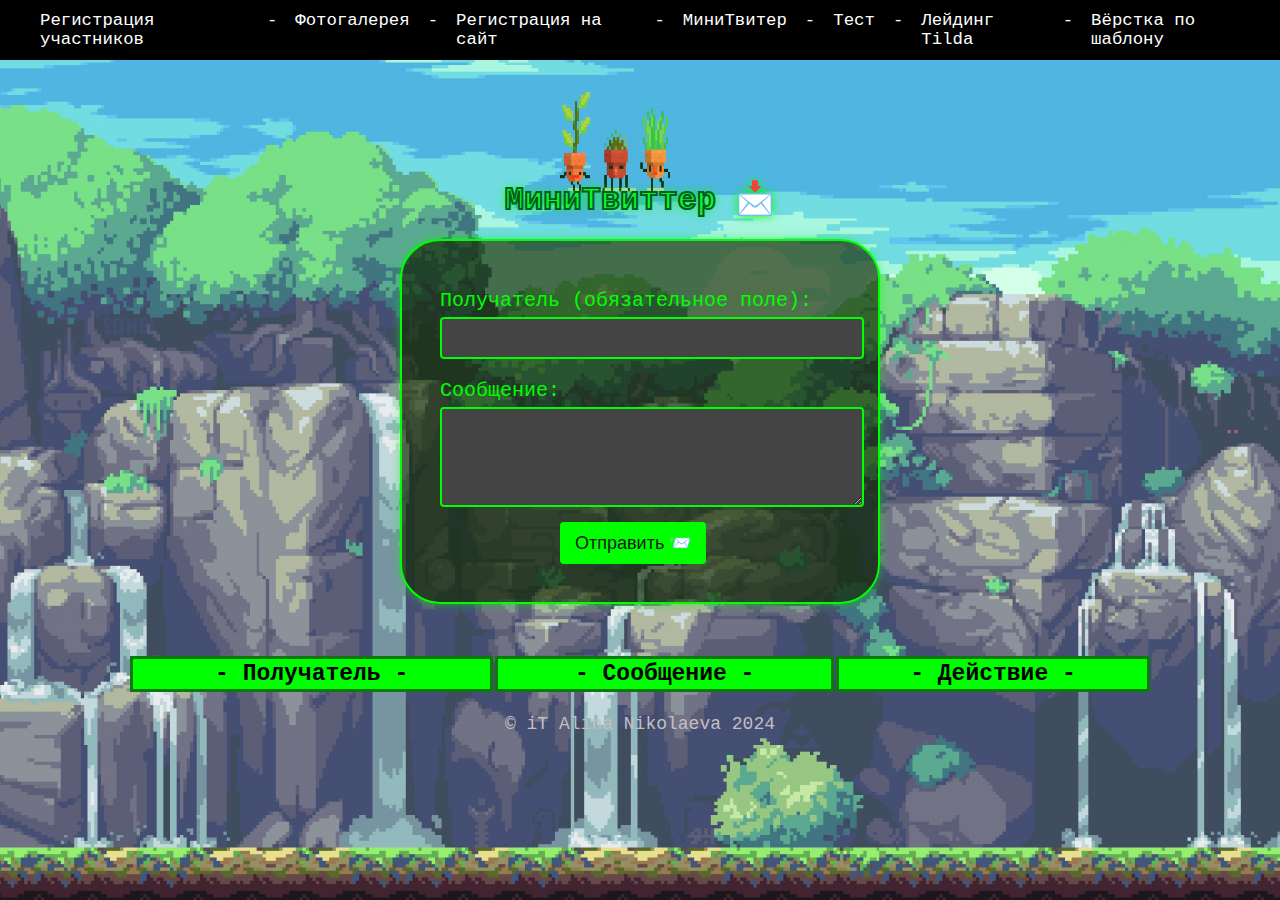
<file: Twitter.html>
<!DOCTYPE html>
<html lang="en">
<head>
    <meta charset="UTF-8">
    <meta name="viewport" content="width=device-width, initial-scale=1.0">
    <link rel="shortcut icon" href="твит.png">
    <title>МиниТвиттер</title>

    <style>
    body {
        background-color: #1a1a1a;
        color: #00ff00;
        font-family: 'Courier New', Courier, monospace; /* Пиксельный шрифт */
        margin: 0;
        padding: 0px 0 0px;
        display: flex;
        flex-direction: column;
        align-items: center;
        font-size: 18px; /* Увеличенный размер шрифта для пиксельного эффекта */
        background-image: url(./Twitter.png);
        padding-top: 0%;
    }

    .nav-bar {
        width: 100%;
        height: 60px;
        background: #000000;
        display: flex;
        justify-content: center;
        align-items: center;
        position: sticky;
        top: 0;
        left: 0;
        z-index: 3;
        font-size: 16px;
    }

    .nav-links-desktop {
        list-style: none;
        display: flex;
        margin: 0;
    }

    .nav-links-desktop a {
        color: #ffffff;
        text-decoration: none;
        margin: 0 18px;
        font-size: 13pt;
        font-family: 'Courier New', Courier, monospace;
        font-weight: 500;
        margin-left: 0%;
    }

    .nav-links-desktop a:hover {
        color: #918d8d;
    }

    h1 {
        -webkit-text-stroke: 2px #065d23;
        color: #00ff1ad7;
        text-align: center;
        margin-bottom: 20px;
        font-size: 32px; /* Увеличенный размер заголовка */
        text-shadow: 0 0 10px #00ff00; /* Пиксельный эффект */
    }

    form {
        margin-bottom: 20px;
        padding: 38px;
        border: 2px solid #00ff00;
        border-radius: 40px;
        background-color: #122a02ab;
        box-shadow: 0 0 10px rgba(0, 255, 0, 0.5);
        max-width: 400px;
        width: 100%;
    }

    label {
        display: block;
        margin: 10px 0 5px;
        font-size: 20px;
    }

    input, textarea {
        width: 100%;
        padding: 10px;
        margin-bottom: 10px;
        border: 2px solid #00ff00;
        border-radius: 4px;
        background-color: #444444;
        color: #00ff00;
        font-size: 16px;
        outline: none; /* Убираем обводку */
    }

    input:focus, textarea:focus {
        border-color: #00cc00; /* Цвет рамки при фокусе */
    }

    button {
        padding: 10px 15px;
        background-color: #00ff00;
        color: #1a1a1a;
        border: none;
        border-radius: 4px;
        cursor: pointer;
        transition: background-color 0.3s;
        font-size: 18px;
        margin-left: 30%;
    }

    button:hover {
        background-color: #00cc00;
    }

    table {
        width: 80%;
        border-collapse: separate;
        margin-top: 30px;
        font-size: 23px;
    }

    thead {
        background-color: #0cfa0c;
        color: #1a1a1a; /* Цвет текста заголовка */
    }

    th, td {
        padding: 2px; /* Увеличенный отступ ячеек */
        text-align: center;
        color: #000000;
        background-color: #00ff00;
    
        border: 3px solid #0d780d; /* Четкие границы ячеек */
    }

    tr:hover {
        background-color: rgba(14, 210, 14, 0.673); /* Эффект при наведении на строку */
    }

    .actions button {
        background-color: #ff0000;
        color: rgb(255, 255, 255);
        border: none;
        padding: 5px 40px;
        border-radius: 4px;
        cursor: pointer;
        transition: background-color 0.3s;
        font-size: 14px;
        margin-left: 7%;
    }

    .actions button:hover {
        background-color: #ff1a1a;
    }

    .gif img {
        width: 150px;
        height: 150px;
        margin: -38%;
        margin-left: -16%;
        margin-top: 0%;
    }
    .bottom-text {
        text-align: center;
        color: #c4bec4;
        margin-top: 20px;
    }
    </style>

</head>
<body>
    <div class="nav-bar">
        <ul class="nav-links-desktop">
            <a href="index.html">Регистрация участников</a>
            <a href="">-</a>
            <a href="2.html">Фотогалерея</a>
            <a href="">-</a>
            <a href="3.html">Регистрация на сайт</a>
            <a href="">-</a>
            <a href="Twitter.html">МиниТвитер</a>
            <a href="">-</a>
            <a href="Test.html">Тест</a>
            <a href="">-</a>
            <a href="http://machinecnc.tilda.ws/">Лейдинг Tilda</a>
            <a href="">-</a>
            <a href="indexx.html">Вёрстка по шаблону</a>
        </ul>
    </div>

    <div class="gif">
        <img src="Гиф.gif"></div>

    <h1>МиниТвиттер	&#128233;</h1>
    
    <!-- Форма для отправки сообщения -->
    <form id="messageForm">
        <label for="Имя">Получатель (обязательное поле):</label>
        <input type="text" id="Имя" name="Имя" required>
        <label for="Сообщение">Сообщение:</label>
        <textarea id="Сообщение" name="Сообщение" rows="4" required></textarea>
        <button type="submit">Отправить &#128232;</button>
    </form>

    <!-- Таблица с сообщениями -->
    <table>
        <thead>
            <tr>
                <th>- Получатель -</th>
                <th>- Сообщение -</th>
                <th>- Действие -</th>
            </tr>
        </thead>
        <tbody id="messagesTable">
            <!-- Здесь будут отображаться сообщения -->
        </tbody>
    </table>

    <script>
        // Массив для хранения сообщений
        let сообщение = [];

        // Функция для отображения сообщений
        function loadMessages() {
            const tableBody = document.getElementById('messagesTable');
            tableBody.innerHTML = ''; // Очистить таблицу
            сообщение.forEach((msg, index) => {
                const row = document.createElement('tr');
                row.innerHTML = `
                    <td>${msg.username}</td>
                    <td>${msg.message}</td>
                    <td class="actions">
                        <button onclick="deleteMessage(${index})">Удалить</button>
                    </td>
                `;
                tableBody.appendChild(row);
            });
        }

        // Отправка сообщения
        document.getElementById('messageForm').addEventListener('submit', function(event) {
            event.preventDefault(); // Отменить стандартное поведение формы
            const username = document.getElementById('Имя').value;
            const message = document.getElementById('Сообщение').value;

            // Добавление нового сообщения в массив
            сообщение.push({ username, message });

            loadMessages(); // Обновить таблицу
            document.getElementById('messageForm').reset(); // Очистить форму
        });

        // Удаление сообщения
        function deleteMessage(index) {
            if (confirm("Подтверждаете удаление сообщения?")) {
                сообщение.splice(index, 1); // Удалить сообщение из массива
                loadMessages(); // Обновить таблицу
            }
        }

        // Загрузить сообщения при загрузке страницы
        window.onload = loadMessages;
    </script>
    <p class="bottom-text">&copy; iT Alina Nikolaeva 2024</p>
</body>
</html>
</file>
<file: 2.css>
/* Общие стили */
* {
    margin: 0;
    padding: 0;
    box-sizing: border-box;
}

body {
    font-family: 'Courier New', Courier, monospace; /* Пиксельный шрифт */
    background-color: #000;
    color: #fff;
    display: flex;
    justify-content: center;
    align-items: center;
    min-height: 100vh;
    flex-direction: column;
    padding: 20px;
    position: relative; /* Чтобы элементы позиционировались относительно body */
    z-index: 1; /* Устанавливаем индекс, чтобы элементы находились над фоном */
}

/* Стили для размытого заднего фона */
.background {
    position: fixed;
    top: 0;
    left: 0;
    width: 100%;
    height: 100%;
    background-image: url(./Вечер.jpg); /* Путь к изображению фона */
    background-size: cover;
    background-position: center;
    z-index: -1; /* Задний фон позади всех элементов */
    filter: brightness(30%)
}

.background::before {
    content: '';
    position: absolute;
    top: 0;
    left: 0;
    width: 100%;
    height: 100%;
    background: inherit;
    filter: blur(5px); /* Степень размытия */
    z-index: -1; /* Слой позади контента */
}

/* Стили для остальных элементов */
h1 {
    font-size: 50px;
    color: #fff;
    text-shadow: 0 0 10px rgba(21, 221, 144, 0.7);
    margin-bottom: 15px;
    text-align: center;
    margin-top: 60px;
}
h2 {
    font-size: 24pt;
    color: #fff;
    text-shadow: 0 0 10px rgba(21, 221, 144, 0.7);
    margin-bottom: 15px;
    text-align: center;
    margin-top: 60px;
}
h1:first-of-type {
    margin-bottom: -40px; /* Увеличиваем нижний отступ первого заголовка */
}

h2:nth-of-type(2) {
    margin-top: 0; /* Убираем верхний отступ второго заголовка */
} 

.gallery {
    display: flex;
    gap: 40px;
    flex-wrap: wrap;
    justify-content: center;
    margin: 30px;
}

.photo {
    position: relative;
    width: 300px;
    height: 400px;
    overflow: hidden;
    border-radius: 15px;
    box-shadow: 0 0 20px rgba(0, 255, 255, 0.7), 0 0 40px rgba(0, 255, 255, 0.4), 0 0 60px rgba(0, 255, 255, 0.2);
    transition: transform 0.5s ease, box-shadow 0.5s ease;
    cursor: pointer;
}

.photo img {
    width: 100%;
    height: 100%;
    object-fit: cover;
    transition: transform 0.5s ease;
}

.photo:hover {
    transform: scale(1.05);
    box-shadow: 0 0 30px rgba(0, 255, 255, 0.9), 0 0 60px rgba(0, 255, 255, 0.6), 0 0 90px rgba(0, 255, 255, 0.3);
}

.photo:hover img {
    transform: scale(1.1);
}

/* Модальное окно */
.modal {
    display: none;
    position: fixed;
    z-index: 1000;
    left: 0;
    top: 0;
    width: 100%;
    height: 100%;
    background-color: rgba(0, 0, 0, 0.9);
    justify-content: center;
    align-items: center;
}

.modal-content {
    max-width: 80%;
    max-height: 80%;
    border-radius: 10px;
}

.close {
    position: absolute;
    top: 20px;
    right: 20px;
    font-size: 40px;
    color: #fff;
    cursor: pointer;
}

.modal-controls {
    position: absolute;
    top: 50%;
    width: 100%;
    display: flex;
    justify-content: space-between;
    align-items: center;
}

.prev, .next {
    font-size: 60px;
    color: white;
    cursor: pointer;
    padding: 10px;
}

.prev:hover, .next:hover {
    color: #0ff;
    text-shadow: 0 0 20px #0ff;
}

/* Навбар */
.nav-bar {
    width: 100%;
    height: 60px;
    background: #141414;
    display: flex;
    justify-content: center;
    align-items: center;
    position: fixed;
    top: 0;
    left: 0;
    z-index: 3;
    font-size: 16px;
}

.nav-links-desktop {
    list-style: none;
    display: inline-flex;
    padding: 0;
}

.nav-links-desktop a {
    color: #ffffff;
    text-decoration: none;
    margin: 0 18px;
    font-size: 13pt;
    font-family: 'Courier New', Courier, monospace;
    font-weight: 500;
    margin-left: 0%;
}

.nav-links-desktop a:hover {
    color: #00ffcc;
}

.bottom-text {
    text-align: center;
    color: #c4bec4;
    margin-top: 70px;
}
</file>
